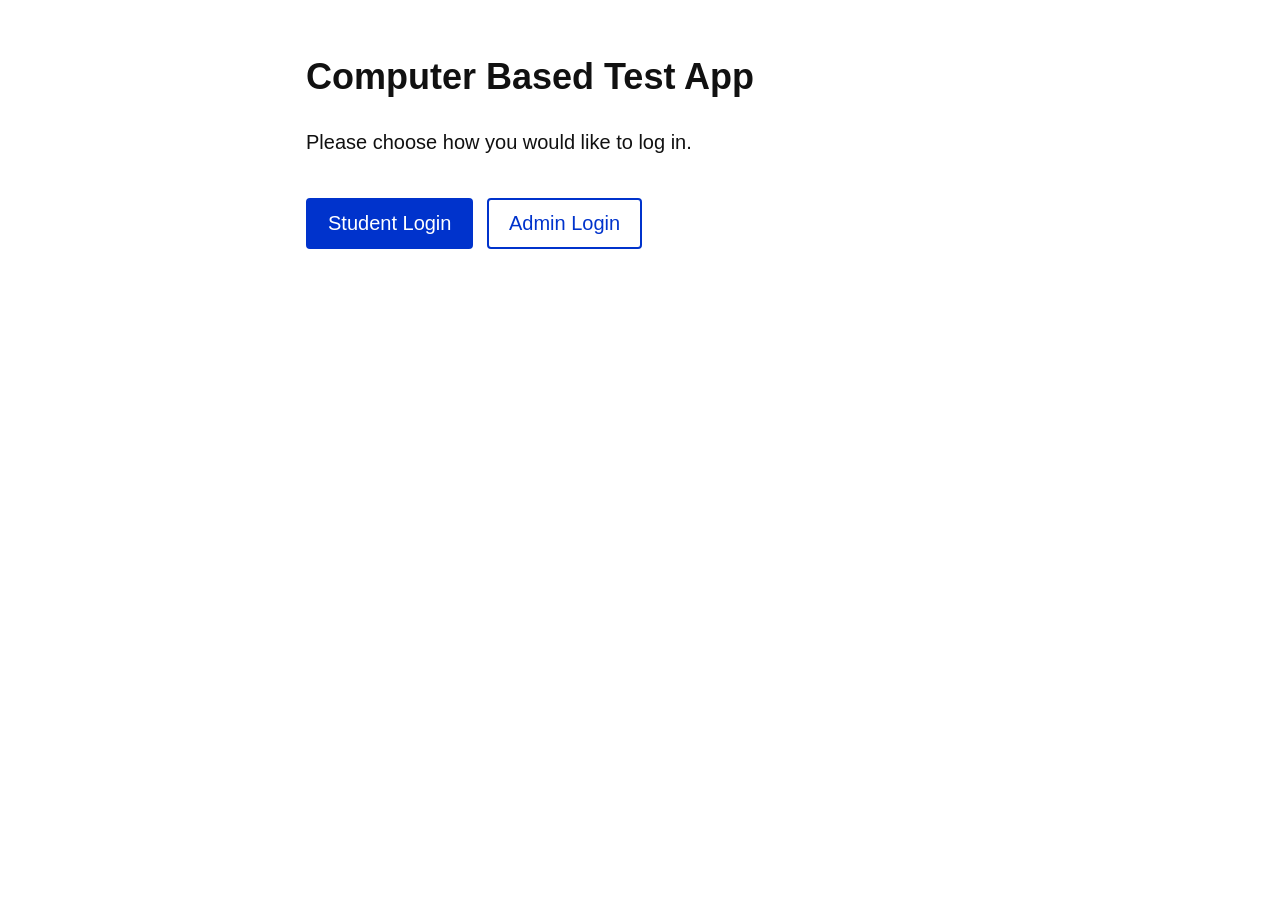
<file: index.html>
<!DOCTYPE html>
<html lang="en">
<head>
<meta charset="UTF-8">
<title>CBT App — Home</title>
<meta name="viewport" content="width=device-width, initial-scale=1">
<link rel="stylesheet" href="css/style.css">
</head>
<body>
<a href="#main" class="skip-link">Skip to main content</a>
<main id="main" class="container">
  <h1>Computer Based Test App</h1>
  <p>Please choose how you would like to log in.</p>

  <nav aria-label="Login options">
    <a href="student-login.html"><button type="button">Student Login</button></a>
    <a href="admin-login.html"><button type="button" class="secondary">Admin Login</button></a>
  </nav>
</main>
</body>
</html>
</file>
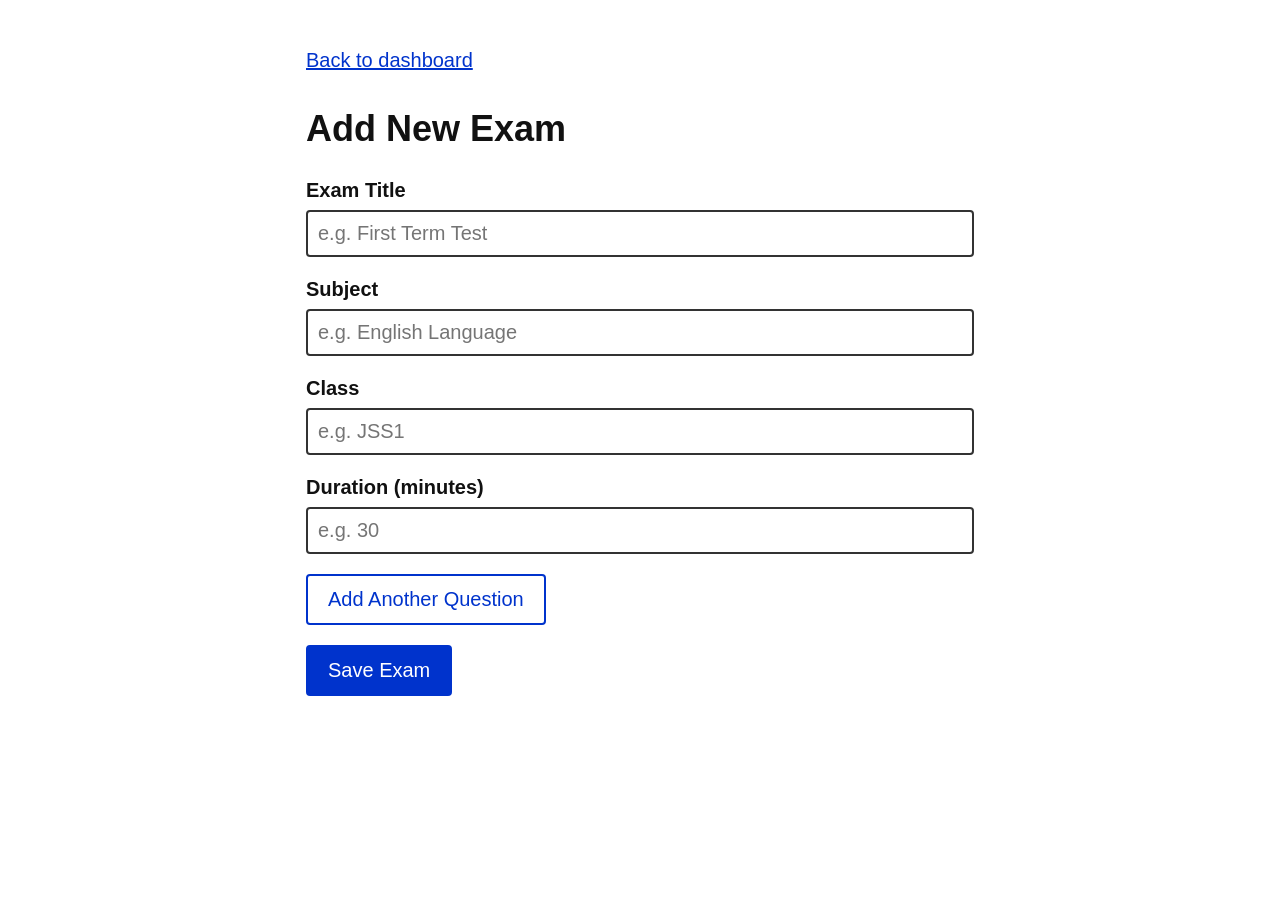
<file: admin-add-exam.html>
<!DOCTYPE html>
<html lang="en">
<head>
<meta charset="UTF-8">
<title>Add Exam — CBT App</title>
<meta name="viewport" content="width=device-width, initial-scale=1">
<link rel="stylesheet" href="css/style.css">
</head>
<body>
<a href="#main" class="skip-link">Skip to main content</a>
<main id="main" class="container">
  <p><a href="admin-dashboard.html">Back to dashboard</a></p>
  <h1>Add New Exam</h1>

  <form id="examForm" novalidate>
    <label for="title">Exam Title</label>
    <input type="text" id="title" required placeholder="e.g. First Term Test">

    <label for="subject">Subject</label>
    <input type="text" id="subject" required placeholder="e.g. English Language">

    <label for="examClass">Class</label>
    <input type="text" id="examClass" required placeholder="e.g. JSS1">

    <label for="durationMinutes">Duration (minutes)</label>
    <input type="number" id="durationMinutes" required min="1" placeholder="e.g. 30">

    <div id="questionsContainer">
      <!-- Question blocks are added here by JavaScript -->
    </div>

    <button type="button" id="addQuestionBtn" class="secondary">Add Another Question</button>

    <div>
      <button type="submit">Save Exam</button>
    </div>
  </form>

  <div id="formMessage" role="alert" aria-live="polite"></div>
</main>

<template id="questionTemplate">
  <fieldset class="question-block">
    <legend>Question <span class="qNumber"></span></legend>

    <button type="button" class="secondary removeQuestionBtn">Remove This Question</button>

    <label>Passage (optional — leave blank if there is no reading passage)</label>
    <textarea class="passageField"></textarea>

    <label>Question Text</label>
    <textarea class="questionTextField" required></textarea>

    <fieldset>
      <legend>Options (mark the correct one with the radio button next to it)</legend>
      <div class="optionsContainer"></div>
      <button type="button" class="secondary addOptionBtn">Add Another Option</button>
    </fieldset>
  </fieldset>
</template>

<template id="optionRowTemplate">
  <div class="option-row optionRow">
    <input type="radio" class="answerRadio">
    <label class="optionLabel" style="margin-top:0;font-weight:normal;">Option</label>
    <input type="text" class="optionField" placeholder="Option text">
    <button type="button" class="secondary removeOptionBtn">Remove</button>
  </div>
</template>

<script src="js/config.js"></script>
<script src="js/admin-add-exam.js"></script>
</body>
</html>
</file>
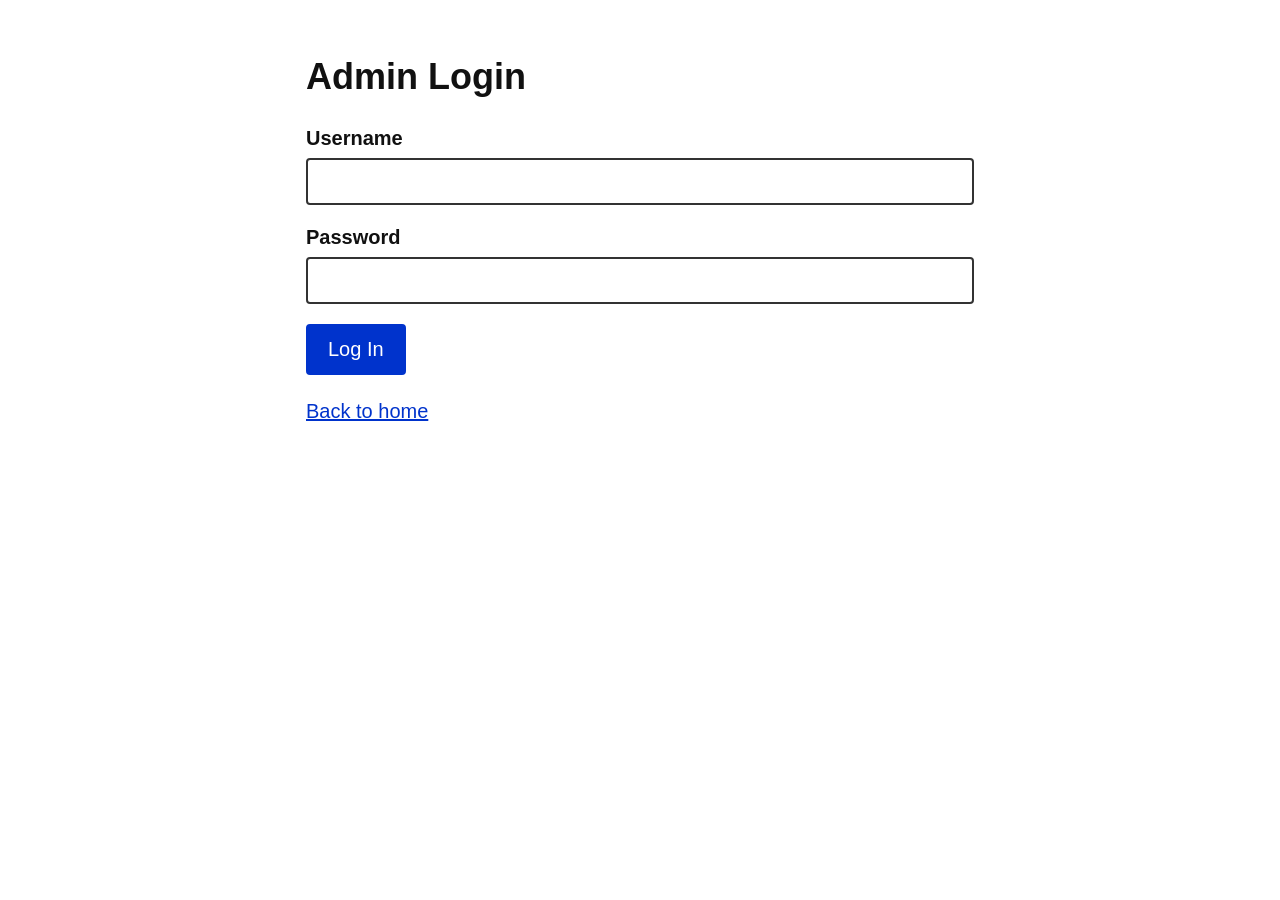
<file: admin-login.html>
<!DOCTYPE html>
<html lang="en">
<head>
<meta charset="UTF-8">
<title>Admin Login — CBT App</title>
<meta name="viewport" content="width=device-width, initial-scale=1">
<link rel="stylesheet" href="css/style.css">
</head>
<body>
<a href="#main" class="skip-link">Skip to main content</a>
<main id="main" class="container">
  <h1>Admin Login</h1>

  <form id="loginForm" novalidate>
    <label for="username">Username</label>
    <input type="text" id="username" name="username" required autocomplete="username">

    <label for="password">Password</label>
    <input type="password" id="password" name="password" required autocomplete="current-password">

    <button type="submit">Log In</button>
  </form>

  <div id="formMessage" role="alert" aria-live="polite"></div>

  <p><a href="index.html">Back to home</a></p>
</main>

<script src="js/config.js"></script>
<script src="js/admin-login.js"></script>
</body>
</html>
</file>
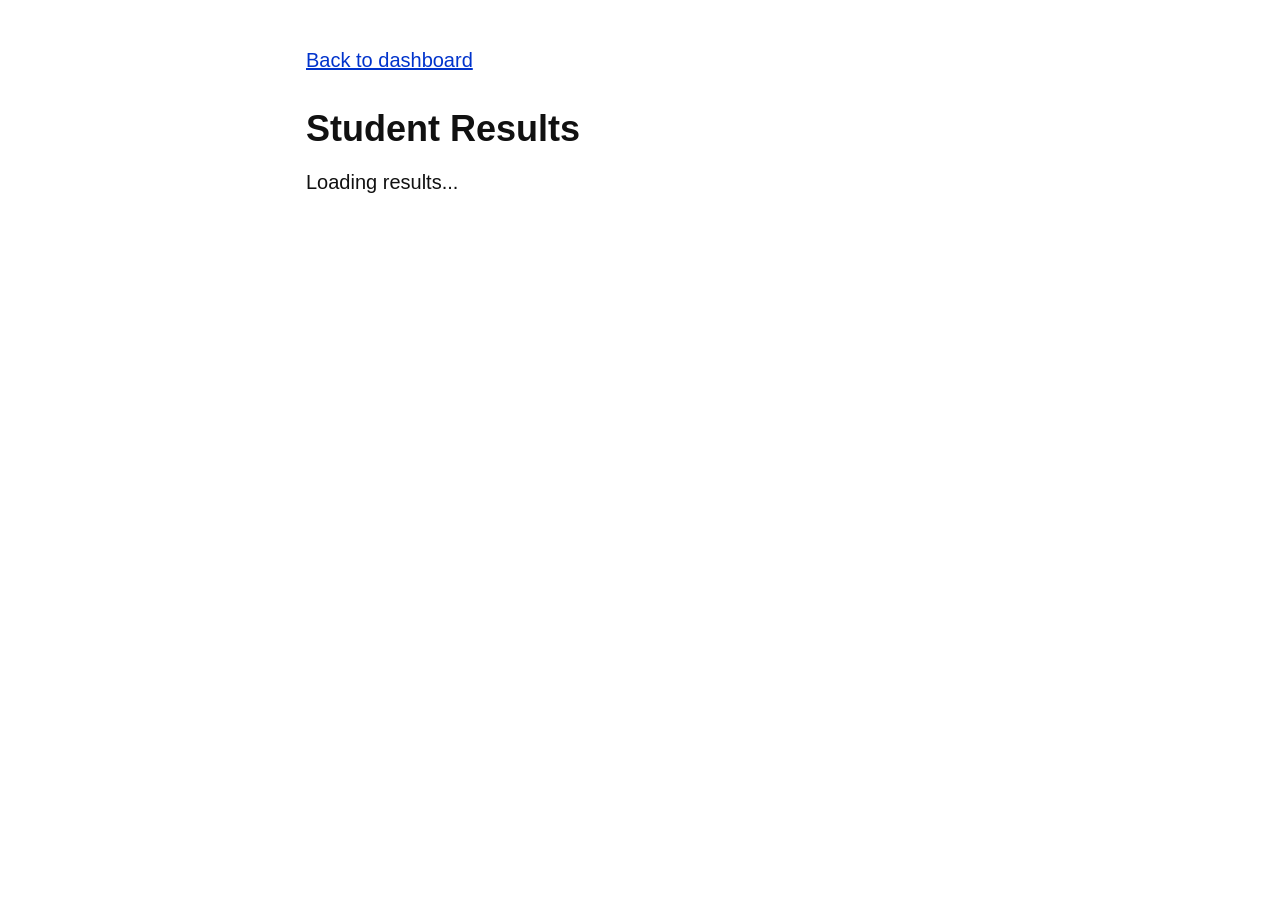
<file: admin-results.html>
<!DOCTYPE html>
<html lang="en">
<head>
<meta charset="UTF-8">
<title>Results — CBT App</title>
<meta name="viewport" content="width=device-width, initial-scale=1">
<link rel="stylesheet" href="css/style.css">
</head>
<body>
<a href="#main" class="skip-link">Skip to main content</a>
<main id="main" class="container">
  <p><a href="admin-dashboard.html">Back to dashboard</a></p>
  <h1>Student Results</h1>

  <div id="resultsArea" aria-live="polite">Loading results...</div>
</main>

<script src="js/config.js"></script>
<script src="js/admin-results.js"></script>
</body>
</html>
</file>
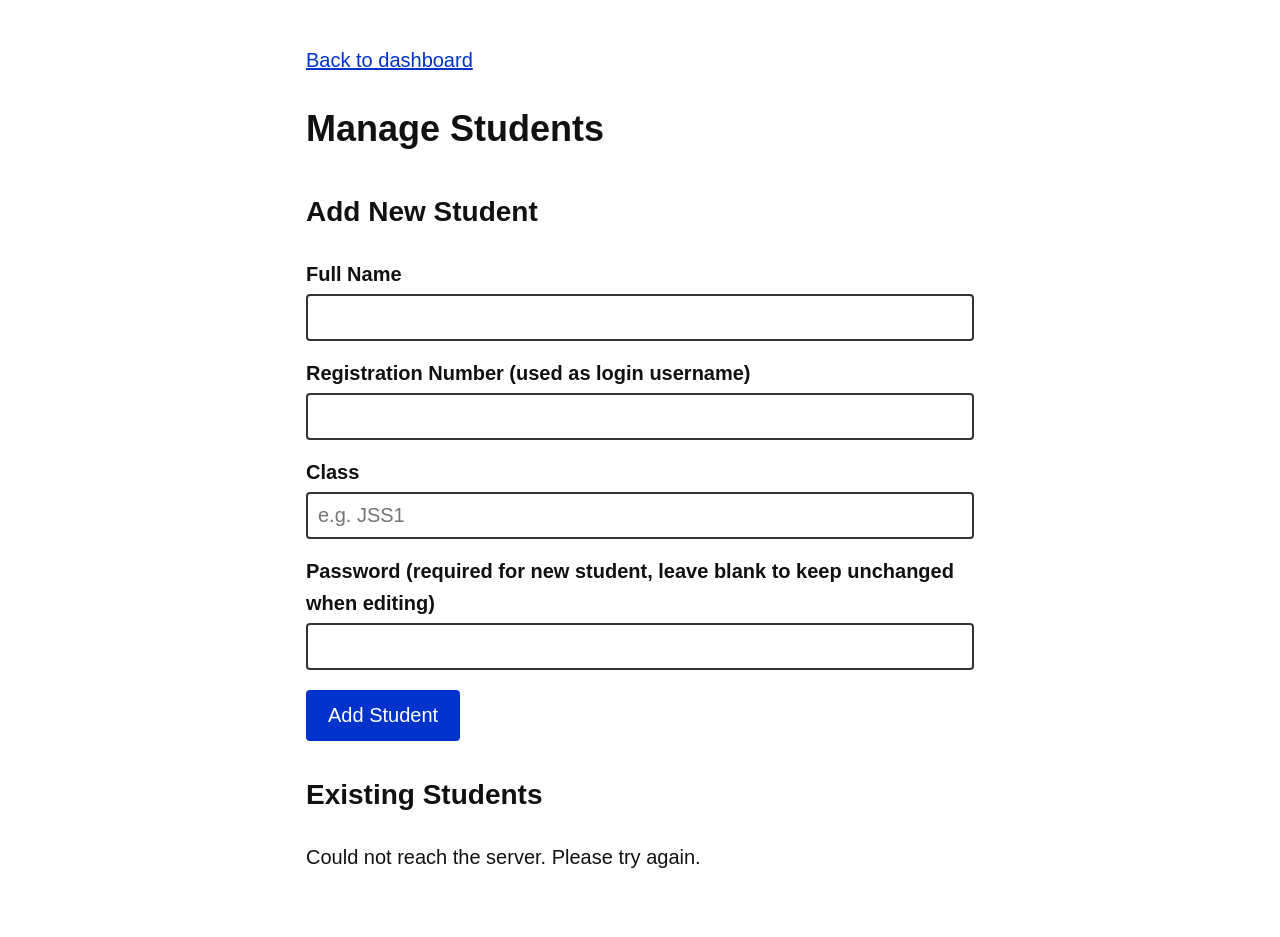
<file: admin-students.html>
<!DOCTYPE html>
<html lang="en">
<head>
<meta charset="UTF-8">
<title>Manage Students — CBT App</title>
<meta name="viewport" content="width=device-width, initial-scale=1">
<link rel="stylesheet" href="css/style.css">
</head>
<body>
<a href="#main" class="skip-link">Skip to main content</a>
<main id="main" class="container">
  <p><a href="admin-dashboard.html">Back to dashboard</a></p>
  <h1>Manage Students</h1>

  <!-- Add / Edit form. Same form is reused: when editing, it fills with the student's data -->
  <form id="studentForm" novalidate>
    <input type="hidden" id="studentId" value="">

    <h2 id="formTitle">Add New Student</h2>

    <label for="fullName">Full Name</label>
    <input type="text" id="fullName" required>

    <label for="regNumber">Registration Number (used as login username)</label>
    <input type="text" id="regNumber" required>

    <label for="studentClass">Class</label>
    <input type="text" id="studentClass" required placeholder="e.g. JSS1">

    <label for="password">Password <span id="passwordHint">(required for new student, leave blank to keep unchanged when editing)</span></label>
    <input type="password" id="password" autocomplete="new-password">

    <button type="submit" id="submitBtn">Add Student</button>
    <button type="button" id="cancelEditBtn" class="secondary" hidden>Cancel Edit</button>
  </form>

  <div id="formMessage" role="alert" aria-live="polite"></div>

  <h2>Existing Students</h2>
  <div id="studentList" aria-live="polite">Loading students...</div>
</main>

<script src="js/config.js"></script>
<script src="js/admin-students.js"></script>
</body>
</html>
</file>
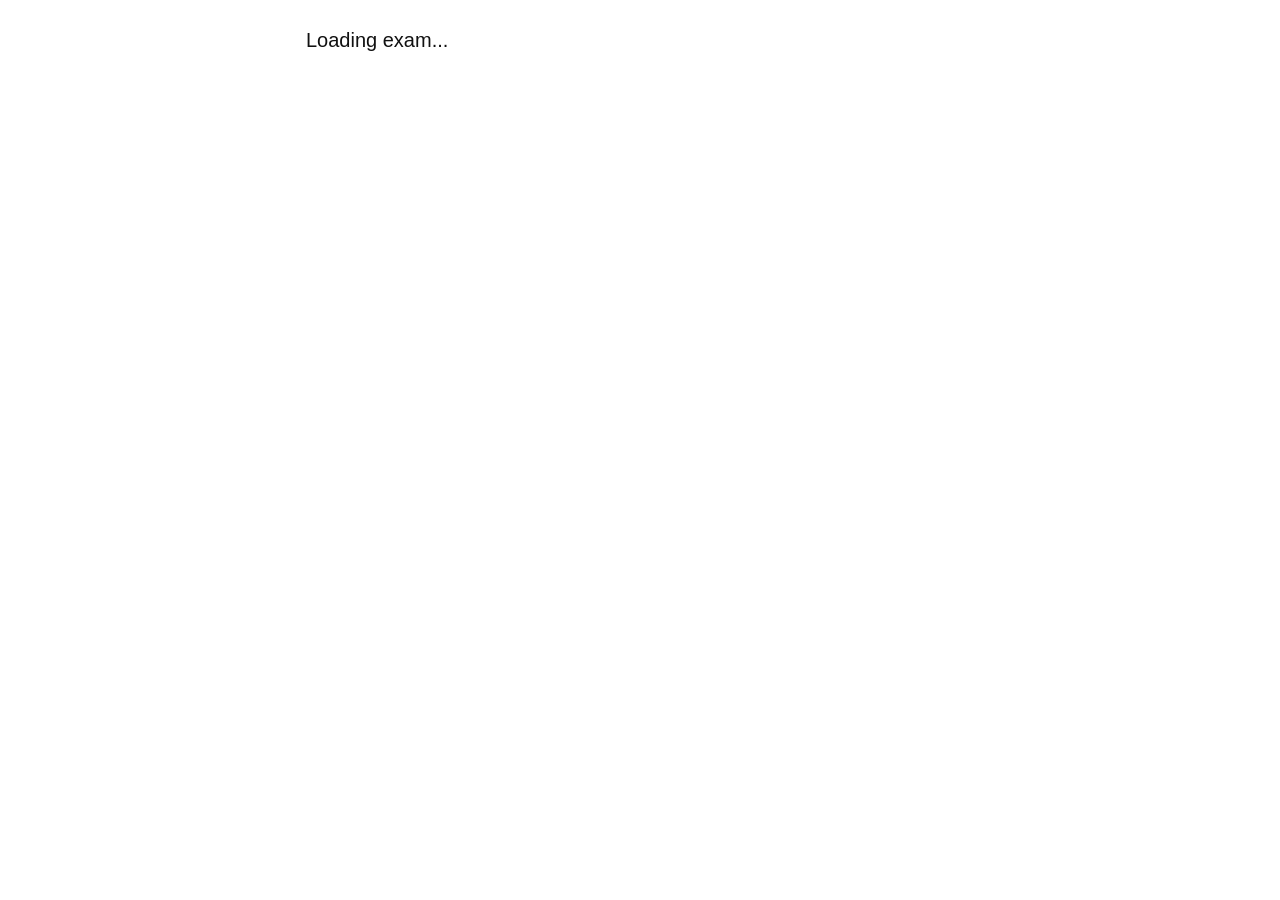
<file: student-exam.html>
<!DOCTYPE html>
<html lang="en">
<head>
<meta charset="UTF-8">
<title>Take Exam — CBT App</title>
<meta name="viewport" content="width=device-width, initial-scale=1">
<link rel="stylesheet" href="css/style.css">
</head>
<body>
<a href="#main" class="skip-link">Skip to main content</a>
<main id="main" class="container">
  <div id="loadingMsg" aria-live="polite">Loading exam...</div>

  <div id="examArea" hidden>
    <h1 id="examTitle"></h1>
    <p id="examMeta"></p>
    <p>Answer every question, then use the Submit Exam button at the end. Each question is a separate section with its own set of options — use your screen reader's heading navigation (H key) to move between questions.</p>

    <p><strong>Time remaining: <span id="timerDisplay">--:--</span></strong></p>
    <div id="timerAnnouncement" role="alert" aria-live="assertive" class="message"></div>

    <form id="examForm">
      <div id="questionsArea"></div>

      <div id="submitMessage" role="alert" aria-live="polite"></div>
      <button type="submit">Submit Exam</button>
    </form>
  </div>

  <div id="resultArea" hidden aria-live="polite">
    <h1>Exam Submitted</h1>
    <p id="scoreText"></p>
    <p><a href="student-exams.html">Back to my exams</a></p>
  </div>
</main>

<script src="js/config.js"></script>
<script src="js/student-exam.js"></script>
</body>
</html>
</file>
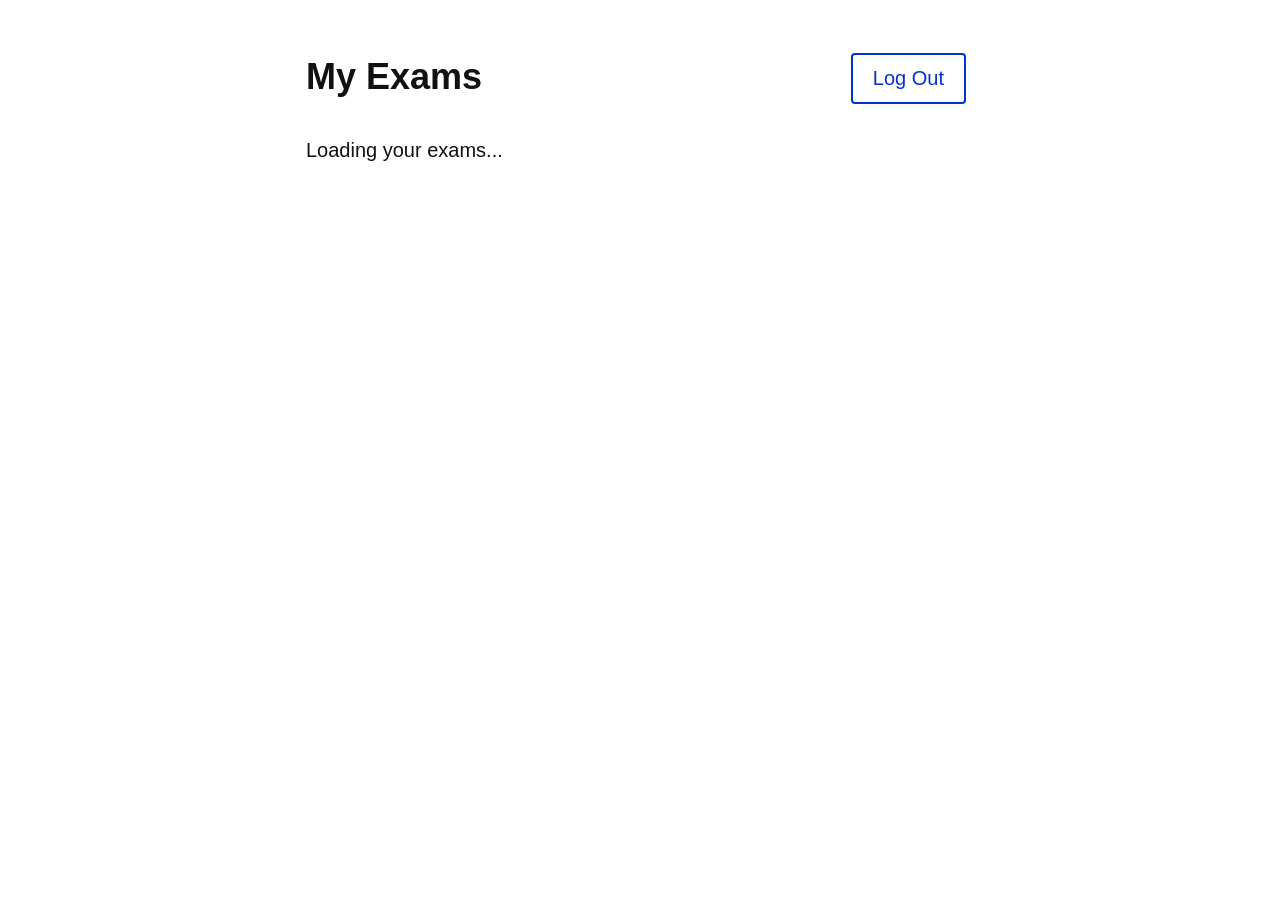
<file: student-exams.html>
<!DOCTYPE html>
<html lang="en">
<head>
<meta charset="UTF-8">
<title>My Exams — CBT App</title>
<meta name="viewport" content="width=device-width, initial-scale=1">
<link rel="stylesheet" href="css/style.css">
</head>
<body>
<a href="#main" class="skip-link">Skip to main content</a>
<main id="main" class="container">
  <div class="top-bar">
    <h1>My Exams</h1>
    <button type="button" id="logoutBtn" class="secondary">Log Out</button>
  </div>

  <p id="welcomeMsg"></p>

  <div id="examList" aria-live="polite">Loading your exams...</div>
</main>

<script src="js/config.js"></script>
<script src="js/student-exams.js"></script>
</body>
</html>
</file>
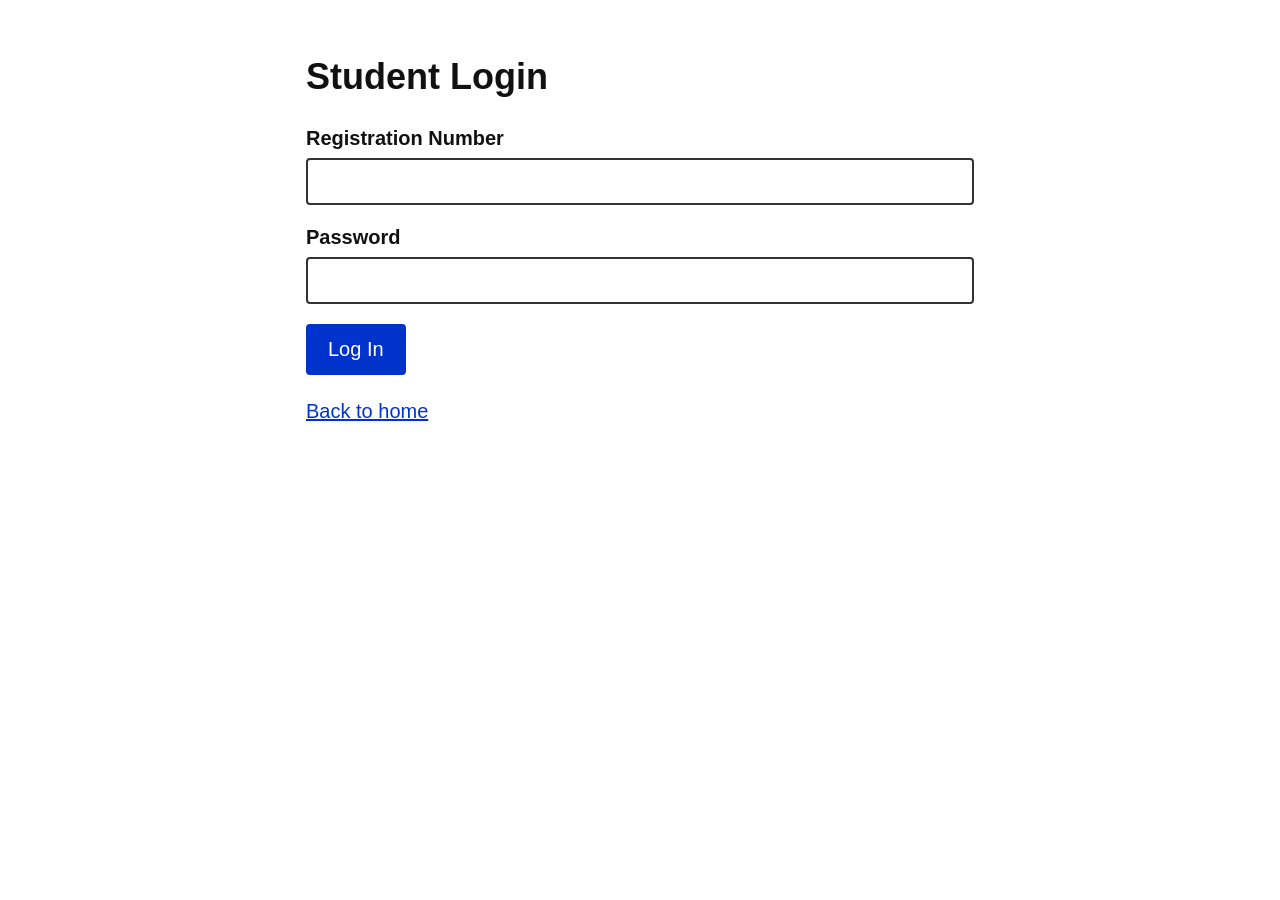
<file: student-login.html>
<!DOCTYPE html>
<html lang="en">
<head>
<meta charset="UTF-8">
<title>Student Login — CBT App</title>
<meta name="viewport" content="width=device-width, initial-scale=1">
<link rel="stylesheet" href="css/style.css">
</head>
<body>
<a href="#main" class="skip-link">Skip to main content</a>
<main id="main" class="container">
  <h1>Student Login</h1>

  <form id="loginForm" novalidate>
    <label for="regNumber">Registration Number</label>
    <input type="text" id="regNumber" required autocomplete="username">

    <label for="password">Password</label>
    <input type="password" id="password" required autocomplete="current-password">

    <button type="submit">Log In</button>
  </form>

  <div id="formMessage" role="alert" aria-live="polite"></div>

  <p><a href="index.html">Back to home</a></p>
</main>

<script src="js/config.js"></script>
<script src="js/student-login.js"></script>
</body>
</html>
</file>
<file: css/style.css>
/* Basic accessible styling: large text, strong focus outlines, high contrast */

* {
  box-sizing: border-box;
}

body {
  font-family: Arial, Helvetica, sans-serif;
  font-size: 20px;
  line-height: 1.6;
  color: #111111;
  background-color: #ffffff;
  margin: 0;
  padding: 0;
}

.container {
  max-width: 700px;
  margin: 0 auto;
  padding: 24px 16px 64px;
}

/* Skip link for keyboard / screen reader users */
.skip-link {
  position: absolute;
  left: -9999px;
  top: 0;
  background: #000;
  color: #fff;
  padding: 12px;
  z-index: 100;
}
.skip-link:focus {
  left: 8px;
  top: 8px;
}

h1 {
  font-size: 1.8em;
  margin-bottom: 8px;
}

h2 {
  font-size: 1.4em;
  margin-top: 32px;
}

a {
  color: #0033cc;
}

/* Strong, visible focus outline on every focusable element */
a:focus,
button:focus,
input:focus,
select:focus,
textarea:focus {
  outline: 4px solid #0033cc;
  outline-offset: 2px;
}

label {
  display: block;
  font-weight: bold;
  margin-top: 16px;
  margin-bottom: 4px;
}

input[type="text"],
input[type="password"],
input[type="number"],
select,
textarea {
  width: 100%;
  font-size: 1em;
  padding: 10px;
  border: 2px solid #333333;
  border-radius: 4px;
}

textarea {
  min-height: 80px;
}

button,
.btn {
  font-size: 1em;
  padding: 12px 20px;
  margin-top: 20px;
  margin-right: 8px;
  border: 2px solid #0033cc;
  border-radius: 4px;
  background-color: #0033cc;
  color: #ffffff;
  cursor: pointer;
}

button:hover {
  background-color: #002499;
}

button.secondary {
  background-color: #ffffff;
  color: #0033cc;
}

button.danger {
  background-color: #ffffff;
  color: #b00020;
  border-color: #b00020;
}

/* Status / error messages: never rely on color alone, always include text */
.message {
  padding: 12px;
  margin-top: 16px;
  border: 2px solid #333333;
  border-radius: 4px;
}

.message.error {
  border-color: #b00020;
}
.message.error::before {
  content: "Error: ";
  font-weight: bold;
}

.message.success {
  border-color: #007a33;
}
.message.success::before {
  content: "Success: ";
  font-weight: bold;
}

fieldset {
  border: 2px solid #333333;
  border-radius: 4px;
  margin-top: 20px;
  padding: 12px;
}

legend {
  font-weight: bold;
  padding: 0 6px;
}

.option-row {
  display: flex;
  align-items: center;
  gap: 10px;
  margin-top: 10px;
}

.option-row input[type="radio"] {
  width: 24px;
  height: 24px;
}

.list-item {
  border: 2px solid #333333;
  border-radius: 4px;
  padding: 16px;
  margin-top: 16px;
}

.top-bar {
  display: flex;
  justify-content: space-between;
  align-items: center;
  flex-wrap: wrap;
  gap: 8px;
}

table {
  width: 100%;
  border-collapse: collapse;
  margin-top: 20px;
}

th, td {
  border: 2px solid #333333;
  padding: 10px;
  text-align: left;
}

.question-block {
  border: 2px solid #333333;
  border-radius: 4px;
  padding: 16px;
  margin-top: 24px;
}

.passage-box {
  background-color: #f2f2f2;
  border: 2px solid #333333;
  padding: 12px;
  margin-top: 8px;
  white-space: pre-wrap;
}
</file>
